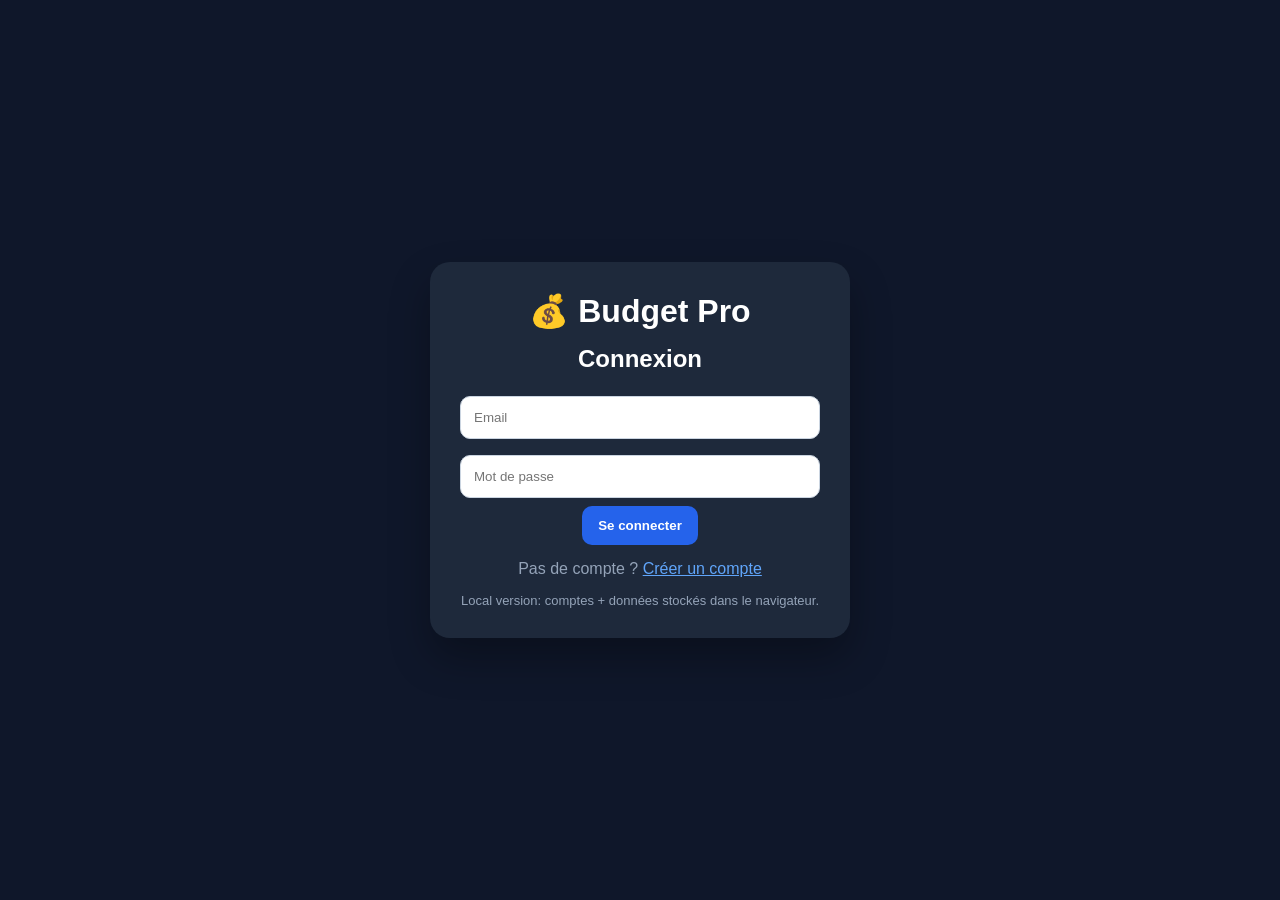
<file: index.html>
<!DOCTYPE html>
<html lang="fr">
<head>
  <meta charset="UTF-8" />
  <meta name="viewport" content="width=device-width, initial-scale=1.0" />
  <title>Login - Budget Manager Pro</title>
  <link rel="stylesheet" href="style.css" />
  <link rel="manifest" href="manifest.json" />
</head>
<body class="auth-page">
  <div class="auth-card">
    <h1>💰 Budget Pro</h1>
    <h2 data-i18n="login_title">Connexion</h2>

    <input type="email" id="loginEmail" placeholder="Email" />
    <input type="password" id="loginPassword" placeholder="Mot de passe" />

    <button onclick="login()" data-i18n="login_btn">Se connecter</button>

    <p><span data-i18n="no_account">Pas de compte ?</span> <a href="register.html" data-i18n="create_account">Créer un compte</a></p>
    <p class="hint">Local version: comptes + données stockés dans le navigateur.</p>
  </div>
  <link rel="icon" type="image/png" href="assets/logo.png">

  <script src="firebase.js"></script>
  <script src="lang.js"></script>
  <script src="auth.js"></script>
</body>
</html>
</file>
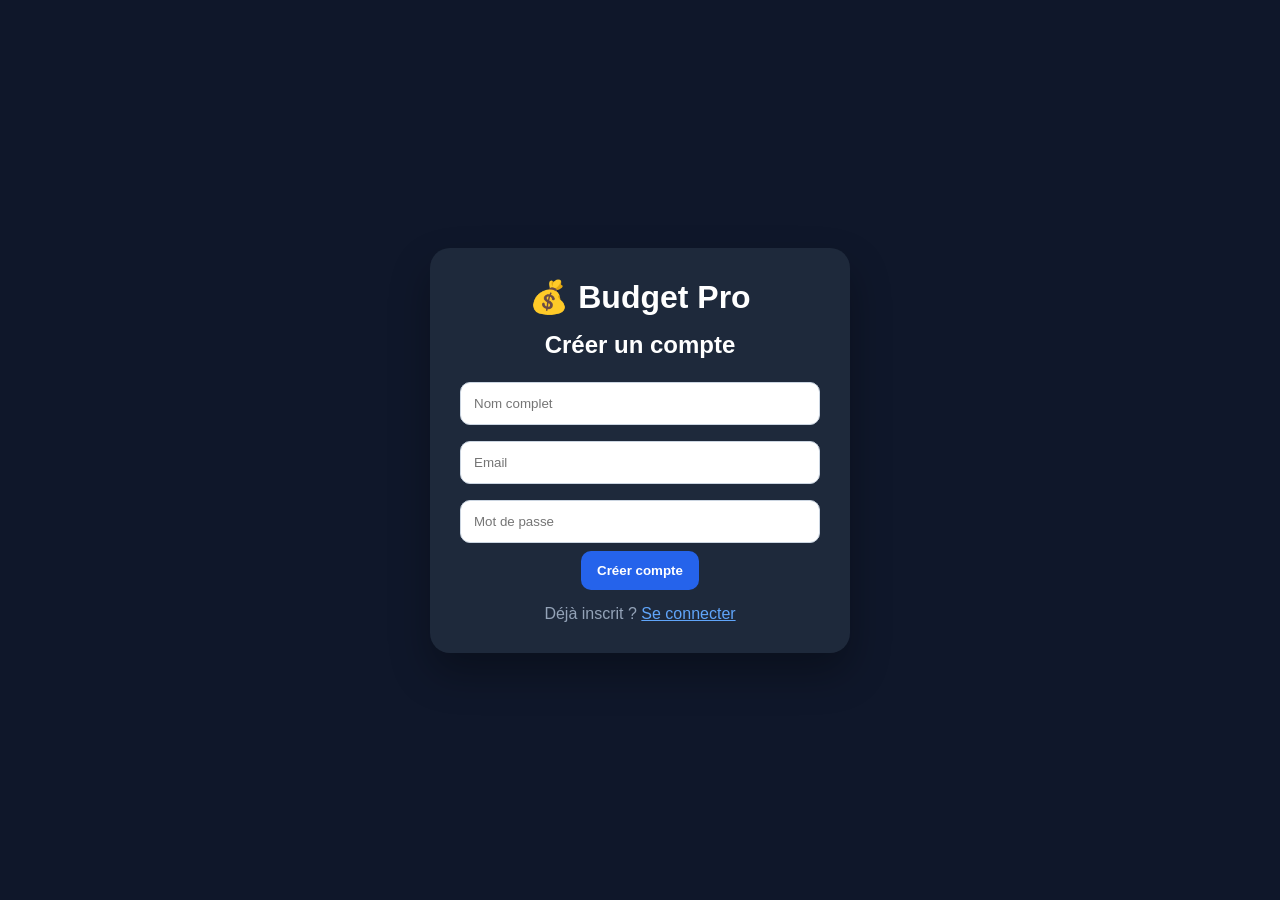
<file: register.html>
<!DOCTYPE html>
<html lang="fr">
<head>
  <meta charset="UTF-8" />
  <meta name="viewport" content="width=device-width, initial-scale=1.0" />
  <title>Register - Budget Manager Pro</title>
  <link rel="stylesheet" href="style.css" />
  <link rel="manifest" href="manifest.json" />
</head>
<body class="auth-page">
  <div class="auth-card">
    <h1>💰 Budget Pro</h1>
    <h2 data-i18n="register_title">Créer un compte</h2>

    <input type="text" id="registerName" placeholder="Nom complet" />
    <input type="email" id="registerEmail" placeholder="Email" />
    <input type="password" id="registerPassword" placeholder="Mot de passe" />

    <button onclick="register()" data-i18n="register_btn">Créer compte</button>

    <p><span data-i18n="already_account">Déjà inscrit ?</span> <a href="login.html" data-i18n="login_btn">Se connecter</a></p>
  </div>
  <link rel="icon" type="image/png" href="assets/logo.png">

  <script src="firebase.js"></script>
  <script src="lang.js"></script>
  <script src="auth.js"></script>
</body>
</html>
</file>
<file: style.css>
* {
  margin: 0;
  padding: 0;
  box-sizing: border-box;
  font-family: Arial, sans-serif;
}

:root {
  --bg: #0f172a;
  --panel: #1e293b;
  --text: #ffffff;
  --muted: #94a3b8;
  --blue: #2563eb;
  --green: #16a34a;
  --red: #dc2626;
  --orange: #f97316;
  --input: #ffffff;
  --input-text: #111827;
}

body.light {
  --bg: #f1f5f9;
  --panel: #ffffff;
  --text: #111827;
  --muted: #475569;
}

body {
  background: var(--bg);
  color: var(--text);
}

button {
  border: none;
  padding: 12px 16px;
  border-radius: 10px;
  background: var(--blue);
  color: white;
  cursor: pointer;
  font-weight: bold;
}

button:hover { opacity: .9; }

input, select {
  width: 100%;
  padding: 13px;
  border-radius: 10px;
  border: 1px solid #cbd5e1;
  margin: 8px 0;
  background: var(--input);
  color: var(--input-text);
}

a { color: #60a5fa; }

hr {
  border: none;
  border-top: 1px solid rgba(148,163,184,.35);
  margin: 18px 0;
}

.auth-page {
  min-height: 100vh;
  display: grid;
  place-items: center;
}

.auth-card {
  width: 92%;
  max-width: 420px;
  background: var(--panel);
  padding: 30px;
  border-radius: 20px;
  box-shadow: 0 20px 40px rgba(0,0,0,.3);
  text-align: center;
}

.auth-card h1, .auth-card h2 { margin-bottom: 15px; }
.auth-card p { margin-top: 15px; color: var(--muted); }
.hint { font-size: 13px; }
</file>
